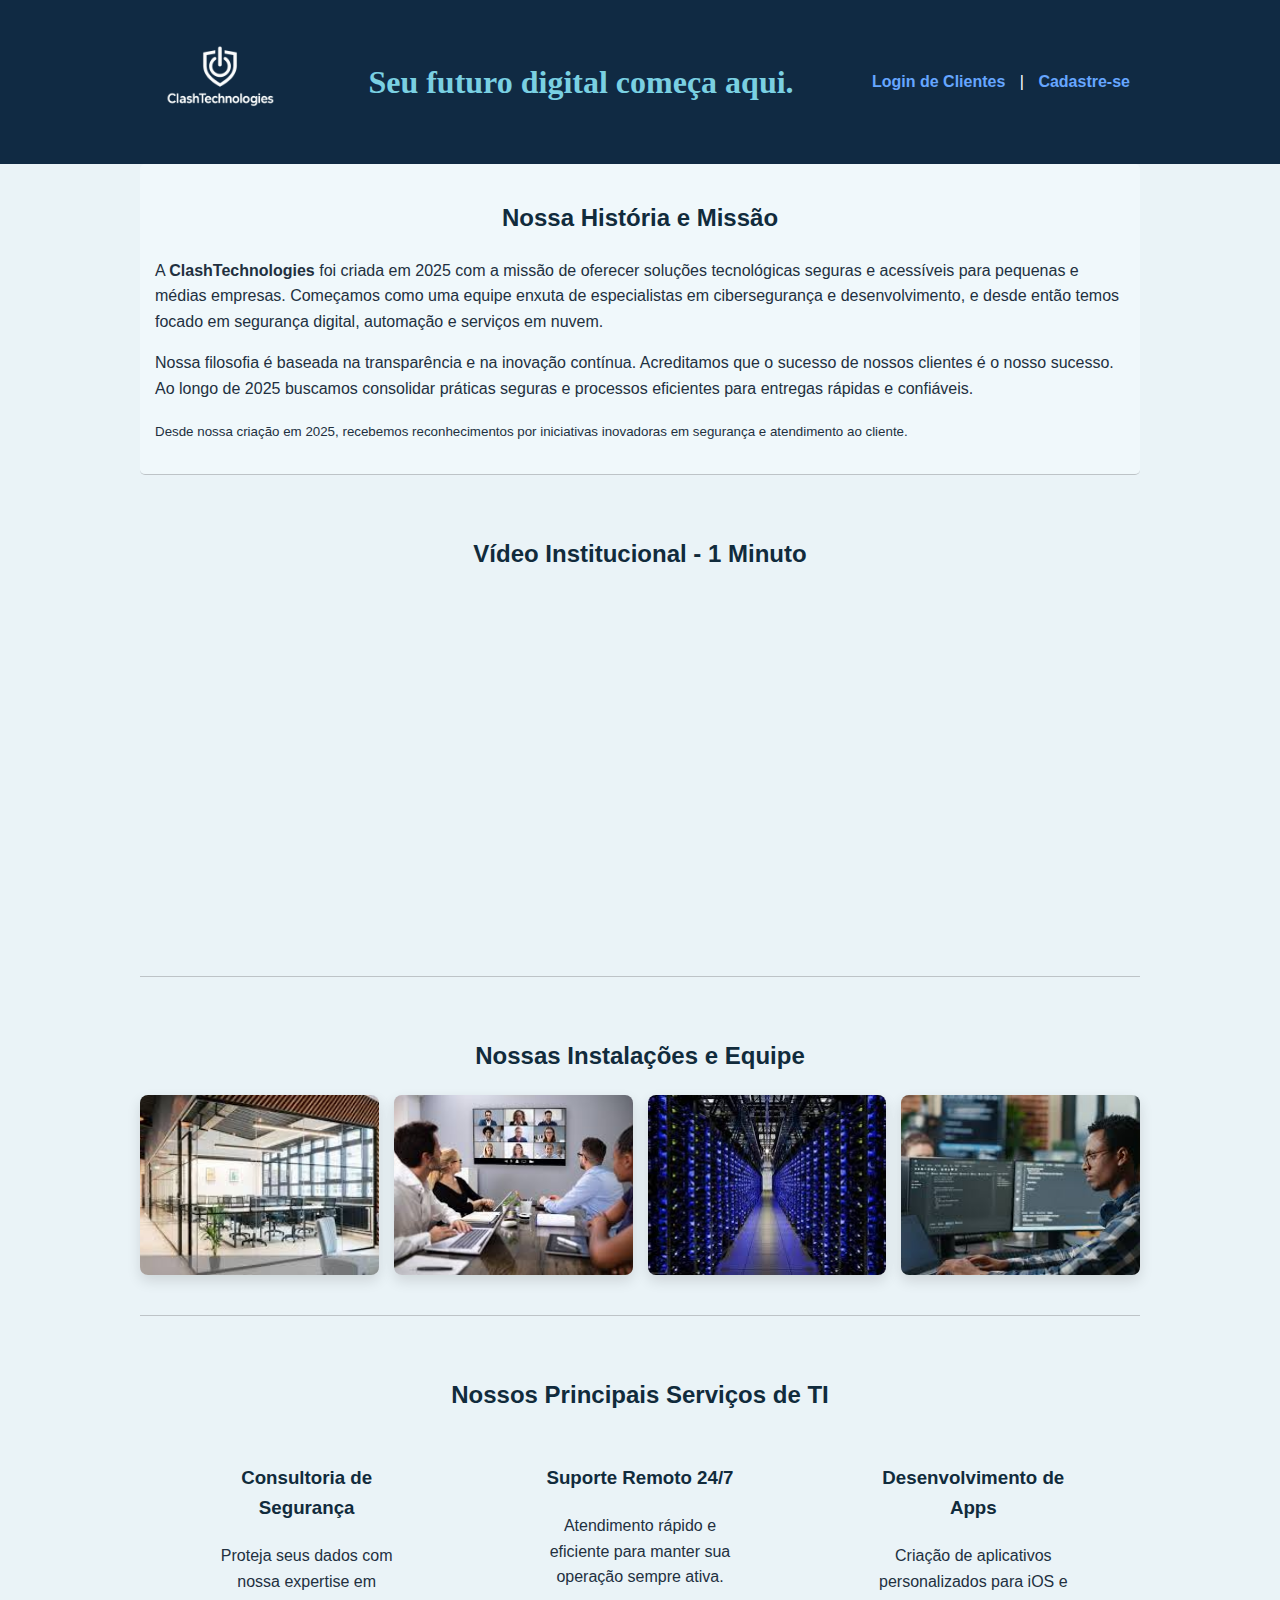
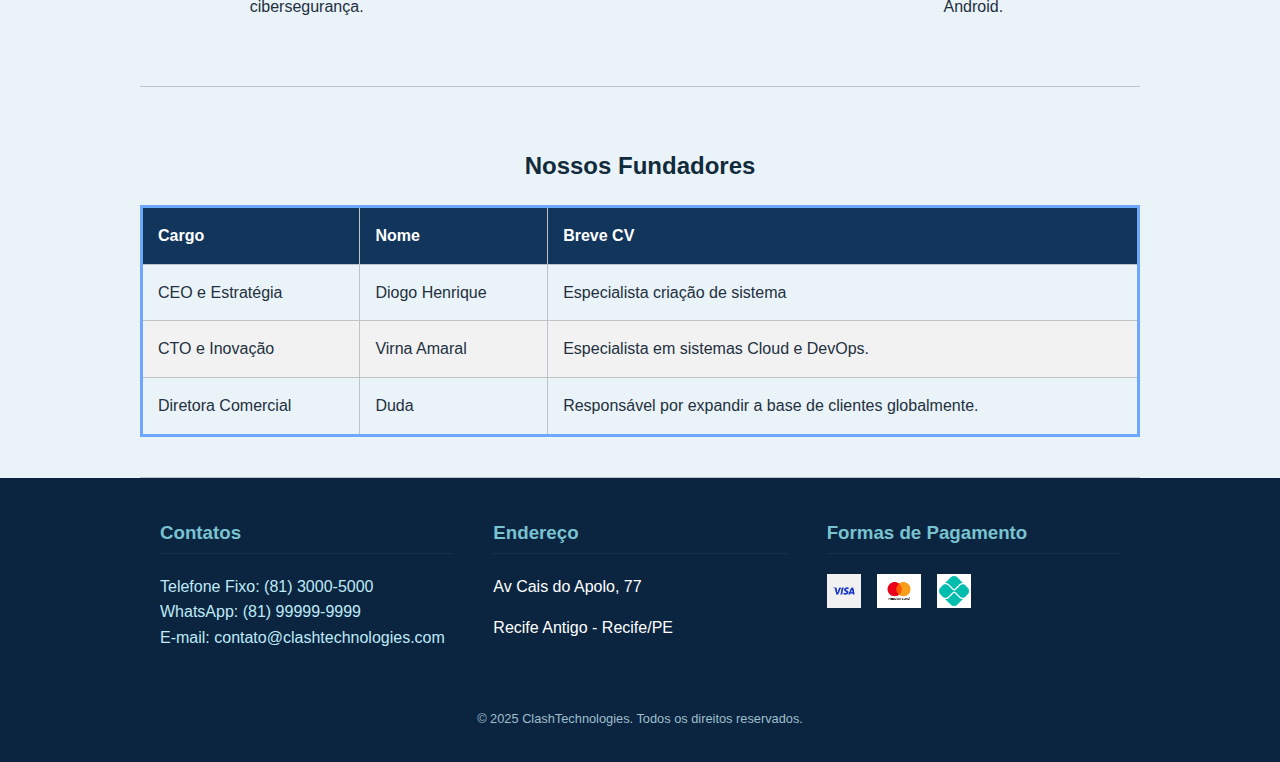
<file: index.html>
<!DOCTYPE html>
<html lang="pt-br">
<head>
    <meta charset="UTF-8">
    <meta name="viewport" content="width=device-width, initial-scale=1.0">
    <title>ClashTechnologies</title>
    <link rel="stylesheet" href="style.css">
</head>
<body>

    <header>
        <div class="header-container">
            <div class="header-logo">
                <a href="index.html"><img src="imagem/CTLogo.png" alt="ClashTechnologies" class="logo-img"></a>
            </div>
            <div class="header-title">
                <h1>Seu futuro digital começa aqui.</h1>
            </div>
            
            <nav class="header-links">
                <a href="login.html">Login de Clientes</a>
                |
                <a href="cadastro.html">Cadastre-se</a>
                
                <span id="login-separador" style="display:none;">|</span>
                <a href="carrinho.html" id="linkServicos" style="display:none;">Solicitar Serviços</a>
            </nav>
        </div>
    </header>

    <main class="container">
        <section id="historia">
            <h2>Nossa História e Missão</h2>
            <p>
                A <strong>ClashTechnologies</strong> foi criada em 2025 com a missão de oferecer soluções tecnológicas seguras e acessíveis para pequenas e médias empresas. Começamos como uma equipe enxuta de especialistas em cibersegurança e desenvolvimento, e desde então temos focado em segurança digital, automação e serviços em nuvem.
            </p>
            <p>
                Nossa filosofia é baseada na transparência e na inovação contínua. Acreditamos que o sucesso de nossos clientes é o nosso sucesso. Ao longo de 2025 buscamos consolidar práticas seguras e processos eficientes para entregas rápidas e confiáveis.
            </p>
            <p>
                <small>Desde nossa criação em 2025, recebemos reconhecimentos por iniciativas inovadoras em segurança e atendimento ao cliente.</small>
            </p>
        </section>

        <section id="video-institucional">
            <h2>Vídeo Institucional - 1 Minuto</h2>
            <div style="text-align: center; margin: 20px 0;">
                <iframe width="560" height="315" src="https://www.youtube.com/embed/ccTL4Fdy5jw" title="Vídeo Institucional" frameborder="0" allow="accelerometer; autoplay; clipboard-write; encrypted-media; gyroscope; picture-in-picture; web-share" referrerpolicy="strict-origin-when-cross-origin" allowfullscreen></iframe>
            </div>
        </section>

        <section id="galeria">
            <h2>Nossas Instalações e Equipe</h2>
            <div class="galeria-fotos">
                <img src="imagem/imageC1.jpeg" alt="Escritório Moderno">
                <img src="imagem/imagesC2.jpeg" alt="Reunião de Equipe">
                <img src="imagem/Imagec3.jpeg" alt="Sala de Servidores">
                <img src="imagem/ImgemC4.jpeg" alt="Técnico em Ação">
            </div>
        </section>

        <section id="servicos-apresentacao">
            <h2>Nossos Principais Serviços de TI</h2>
            <div style="display: flex; justify-content: space-around; flex-wrap: wrap; text-align: center;">
                <div style="max-width: 200px; padding: 10px;">
                    <h3>Consultoria de Segurança</h3>
                    <p>Proteja seus dados com nossa expertise em cibersegurança.</p>
                </div>
                <div style="max-width: 200px; padding: 10px;">
                    <h3>Suporte Remoto 24/7</h3>
                    <p>Atendimento rápido e eficiente para manter sua operação sempre ativa.</p>
                </div>
                <div style="max-width: 200px; padding: 10px;">
                    <h3>Desenvolvimento de Apps</h3>
                    <p>Criação de aplicativos personalizados para iOS e Android.</p>
                </div>
            </div>
        </section>

        <section id="fundadores">
            <h2>Nossos Fundadores</h2>
            <table class="tabela-fundadores">
                <thead>
                    <tr>
                        <th>Cargo</th>
                        <th>Nome</th>
                        <th>Breve CV</th>
                    </tr>
                </thead>
                <tbody>
                    <tr>
                        <td>CEO e Estratégia</td>
                        <td>Diogo Henrique</td>
                        <td>Especialista criação de sistema</td>
                    </tr>
                    <tr>
                        <td>CTO e Inovação</td>
                        <td>Virna Amaral</td>
                        <td>Especialista em sistemas Cloud e DevOps.</td>
                    </tr>
                    <tr>
                        <td>Diretora Comercial</td>
                        <td>Duda</td>
                        <td>Responsável por expandir a base de clientes globalmente.</td>
                    </tr>
                </tbody>
            </table>
        </section>

    </main>

    <footer>
        <div class="container">
            <table class="footer-layout">
                <tr>
                    <td class="footer-block">
                        <h3>Contatos</h3>
                        <ul>
                            <li><a href="tel:+551130005000">Telefone Fixo: (81) 3000-5000</a></li>
                            <li><a href="https://wa.me/5511999999999" target="_blank">WhatsApp: (81) 99999-9999</a></li>
                            <li><a href="mailto:contato@clashtechnologies.com">E-mail: contato@clashtechnologies.com</a></li>
                        </ul>
                    </td>
                    <td class="footer-block">
                        <h3>Endereço</h3>
                        <p>Av Cais do Apolo, 77</p>
                        <p>Recife Antigo - Recife/PE</p>
                    </td>
                    <td class="footer-block">
                        <h3>Formas de Pagamento</h3>
                        <div class="payment-icons">
                            <img src="imagem/visa.png" alt="Visa">
                            <img src="imagem/mastercard.png" alt="Mastercard">
                            <img src="imagem/pix.png" alt="Pix">
                        </div>
                    </td>
                </tr>
            </table>
        </div>
        <div class="container" style="text-align:center; padding-top: 10px;">
            <p style="color:#9fbfcc; font-size: 0.8em;">© 2025 ClashTechnologies. Todos os direitos reservados.</p>
        </div>
    </footer>
    
    <script src="script.js"></script>
</body>
</html>
</file>
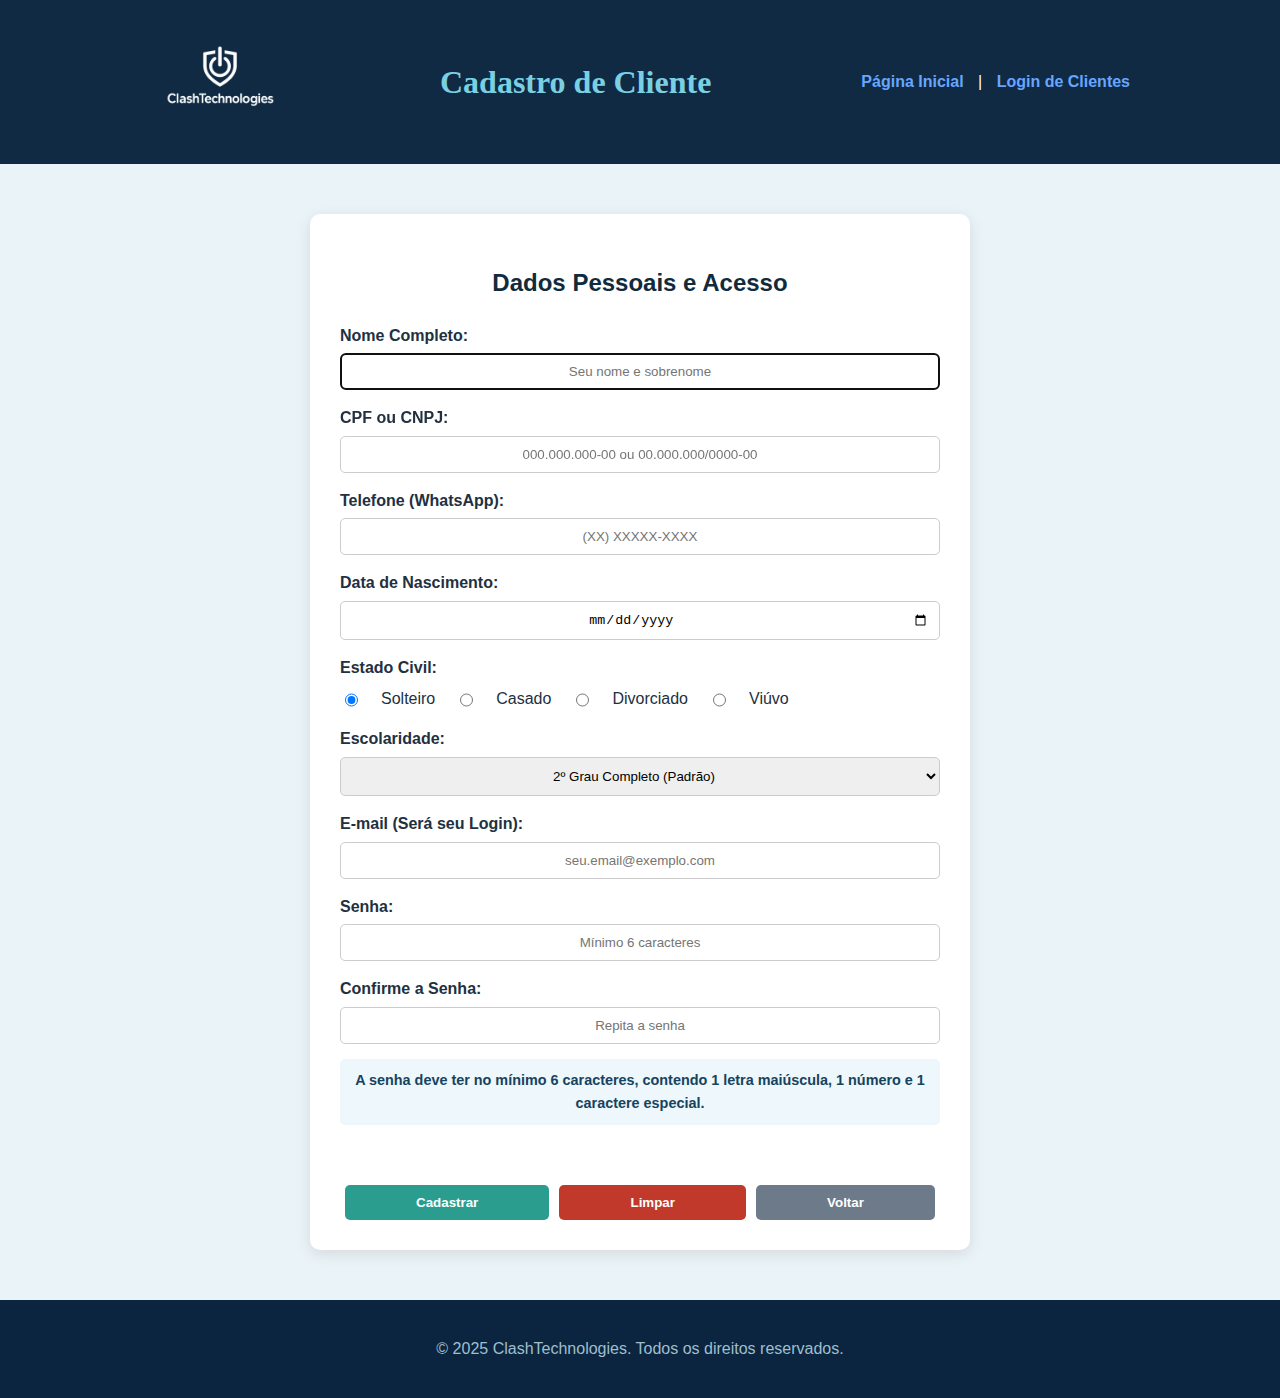
<file: cadastro.html>
<!DOCTYPE html>
<html lang="pt-br">
<head>
    <meta charset="UTF-8">
    <meta name="viewport" content="width=device-width, initial-scale=1.0">
    <title>Cadastro</title>
    <link rel="stylesheet" href="style.css">
</head>
<body>

    <header>
        <div class="header-container">
            <div class="header-logo">
                <a href="index.html"><img src="imagem/CTLogo.png" alt="ClashTechnologies" class="logo-img"></a>
            </div>
            <div class="header-title">
                <h1>Cadastro de Cliente</h1>
            </div>
            <nav class="header-links">
                <a href="index.html">Página Inicial</a>
                |
                <a href="login.html">Login de Clientes</a>
            </nav>
        </div>
    </header>

    <main class="container">
        <div class="form-box">
            <h2>Dados Pessoais e Acesso</h2>
            <form id="formCadastro">
                
                <label for="nome">Nome Completo:</label>
                <input type="text" id="nome" name="nome" placeholder="Seu nome e sobrenome" autofocus>
                
                <label for="documento">CPF ou CNPJ:</label>
                <input type="text" id="documento" name="documento" placeholder="000.000.000-00 ou 00.000.000/0000-00">

                <label for="telefone">Telefone (WhatsApp):</label>
                <input type="tel" id="telefone" name="telefone" placeholder="(XX) XXXXX-XXXX">

                <label for="dataNascimento">Data de Nascimento:</label>
                <input type="date" id="dataNascimento" name="dataNascimento">

                <label>Estado Civil:</label>
                <div class="radio-group">
                    <input type="radio" id="solteiro" name="estadoCivil" value="Solteiro" checked>
                    <label for="solteiro" style="margin-top:0; font-weight: normal;">Solteiro</label>
                    <input type="radio" id="casado" name="estadoCivil" value="Casado">
                    <label for="casado" style="margin-top:0; font-weight: normal;">Casado</label>
                    <input type="radio" id="divorciado" name="estadoCivil" value="Divorciado">
                    <label for="divorciado" style="margin-top:0; font-weight: normal;">Divorciado</label>
                    <input type="radio" id="viuvo" name="estadoCivil" value="Viúvo">
                    <label for="viuvo" style="margin-top:0; font-weight: normal;">Viúvo</label>
                </div>

                <label for="escolaridade">Escolaridade:</label>
                <select id="escolaridade" name="escolaridade">
                    <option value="">-- Selecione sua escolaridade --</option>
                    <option value="Fundamental">1º Grau Completo</option>
                    <option value="Medio" selected>2º Grau Completo (Padrão)</option>
                    <option value="Superior Incompleto">Superior Incompleto</option>
                    <option value="Superior Completo">Superior Completo</option>
                    <option value="Pos">Pós-Graduação/Mestrado/Doutorado</option>
                </select>

                <label for="email">E-mail (Será seu Login):</label>
                <input type="email" id="email" name="email" placeholder="seu.email@exemplo.com">
                
                <label for="senha">Senha:</label>
                <input type="password" id="senha" name="senha" placeholder="Mínimo 6 caracteres">

                <label for="confirmaSenha">Confirme a Senha:</label>
                <input type="password" id="confirmaSenha" name="confirmaSenha" placeholder="Repita a senha">

                <p id="regra-senha">A senha deve ter no mínimo 6 caracteres, contendo 1 letra maiúscula, 1 número e 1 caractere especial.</p>
                
                <div id="mensagem-validacao"></div>

                <div class="button-group">
                    <button type="button" id="btnCadastrar" onclick="realizarCadastro()">Cadastrar</button>
                    <button type="button" id="btnLimpar" onclick="limparCamposCadastro()">Limpar</button>
                    <button type="button" id="btnVoltar" onclick="window.location.href='index.html'">Voltar</button>
                </div>
            </form>
        </div>
    </main>

    <footer>
        <div class="container" style="text-align:center;">
             <p style="color:#9fbfcc;">© 2025 ClashTechnologies. Todos os direitos reservados.</p>
        </div>
    </footer>
    
    <script src="cadastro.js"></script>
</body>
</html>
</file>
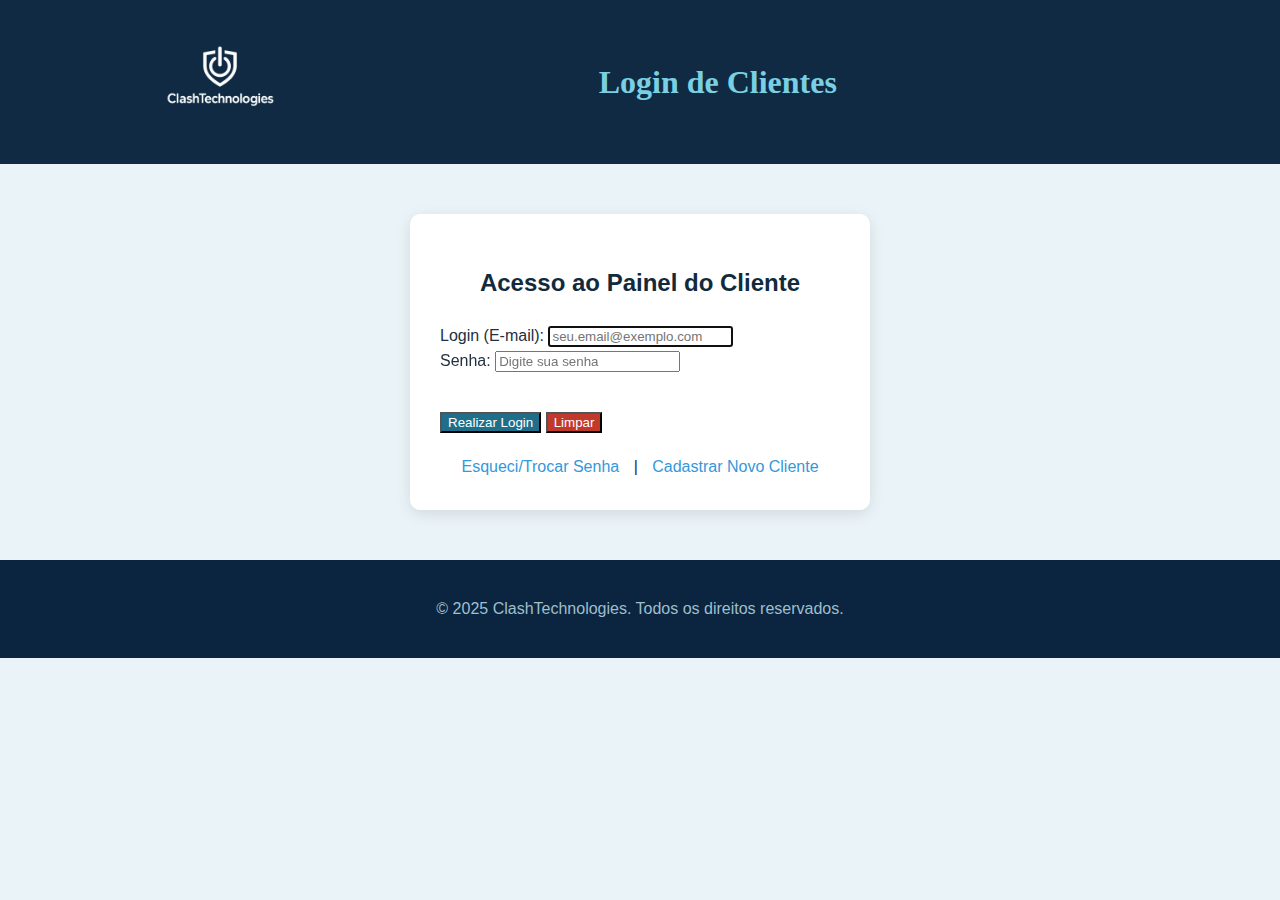
<file: login.html>
<!DOCTYPE html>
<html lang="pt-br">
<head>
    <meta charset="UTF-8">
    <meta name="viewport" content="width=device-width, initial-scale=1.0">
    <title>Login de Clientes</title>
    <link rel="stylesheet" href="style.css">
</head>
<body>

    <header>
        <div class="header-container">
        <div class="header-logo">
                  <a href="index.html"><img src="imagem/CTLogo.png" alt="ClashTechnologies" class="logo-img"></a>
        </div>
            <div class="header-title">
                <h1>Login de Clientes</h1>
            </div>
            <div class="header-links" style="visibility: hidden;">&nbsp;</div>
        </div>
    </header>

    <main class="container">
        <div class="login-box">
            <h2>Acesso ao Painel do Cliente</h2>
            <form id="formLogin">
                
                <label for="login">Login (E-mail):</label>
                <input type="text" id="login" name="login" placeholder="seu.email@exemplo.com" autofocus><br>
                
                <label for="senha">Senha:</label>
                <input type="password" id="senha" name="senha" placeholder="Digite sua senha">
                
                <div id="mensagem-validacao"></div>

                <div class="button-group">
                    <button type="button" id="btnLogin" onclick="realizarLogin()">Realizar Login</button>
                    <button type="button" id="btnLimpar" onclick="limparCamposLogin()">Limpar</button>
                </div>
            </form>

            <div class="info-links">
                <a href="troca-senha.html">Esqueci/Trocar Senha</a>
                |
                <a href="cadastro.html">Cadastrar Novo Cliente</a>
            </div>
        </div>
    </main>

    <footer class="coerencia-visual">
       <div class="container" style="text-align:center;">
           <p style="color:#9fbfcc;">© 2025 ClashTechnologies. Todos os direitos reservados.</p>
       </div>
    </footer>
    
    <script src="login.js"></script>
</body>
</html>
</file>
<file: style.css>
/*
 * style.css
 * Arquivo de Estilos Comum a Todas as Páginas
 * Requisitos CSS: Usar todos os tipos de seletores, acumulação e sobrescrita de estilos (o que está mais perto, vale).
 */

/* Seletor de Tipo (body) */
body {
    font-family: 'Segoe UI', Tahoma, Geneva, Verdana, sans-serif;
    margin: 0;
    padding: 0;
    color: #22303f; 
    line-height: 1.6;
    background-color: #eaf3f7; /* fundo mais frio */
}

/* Seletor de Classe (.container, .header-container) */
.container {
    max-width: 1000px;
    margin: 0 auto;
    padding: 0 20px;
}
.header-container {
    max-width: 1000px;
    margin: 0 auto;
    padding: 10px 20px;
    display: flex; /* Uso de CSS Layout (Flexbox) para o header */
    justify-content: space-between;
    align-items: center;
    flex-wrap: nowrap;
}

/* Header (usa marcação de bloco de conteúdo) */
header {
    background-color: #102a43; /* indigo escuro */
    color: white;
    padding: 15px 0;
    text-align: center;
}

/* Header: Diferenciação de fonte para cabeçalhos */
header h1 {
    font-family: Georgia, 'Times New Roman', Times, serif;
    color: #7ad0e2; /* azul claro para destaque */
    margin: 5px 0;
    text-align: center;
    flex: 1 1 auto;
}

/* Layout do header dividido em três áreas: logo | title | nav */
.header-logo {
    flex: 0 0 auto;
}
.header-title {
    flex: 1 1 auto;
    display: flex;
    justify-content: center;
}
.header-links {
    flex: 0 0 auto;
}

.header-logo img, .logo-img {
    max-width: 160px;
    height: auto;
    border-radius: 6px;
    display: inline-block;
}

/* Mantém compatibilidade se houver texto de fallback */
.logo-text {
    font-size: 1.2em;
    font-weight: 700;
    color: #7ad0e2; /* cor alinhada ao header h1 */
    padding: 6px 10px;
    border-radius: 4px;
    text-decoration: none; /* remove underline padrão de link */
}
.logo-text:hover {
    color: #4dd0e1;
}

/* Seletor de Descendente/Contextual (a dentro de .header-links) */
.header-links a {
    margin: 0 10px;
    text-decoration: none;
    color: #66a6ff; 
    font-weight: bold;
    transition: color 0.3s;
}

/* Seletor de Pseudo-classe (:hover) */
.header-links a:hover {
    color: #4dd0e1; /* teal ao passar o mouse */
}

/* Main Content */
main {
    padding: 20px 0;
}
section {
    padding: 40px 0;
    border-bottom: 1px solid #bdc3c7;
}

/* H2 e H3: Diferenciação de fonte para cabeçalhos */
h2, h3 {
    font-family: 'Trebuchet MS', 'Lucida Sans Unicode', 'Lucida Grande', 'Lucida Sans', Arial, sans-serif;
    color: #112b3c; /* tom frio para titulos */
    text-align: center;
    margin-bottom: 20px;
}

/* Requisito: Usar controle de barra de rolagem automática para conteúdo longo */
#historia { /* Alterei o ID para ser mais específico */
    max-height: 300px;
    overflow-y: auto; 
    padding: 15px; /* Adicionado padding para melhor visualização da barra */
    background-color: #f0f8fb;
    border-radius: 5px;
}

/* Estilos para a galeria (Layout: Grid) */
.galeria-fotos {
    display: grid;
    grid-template-columns: repeat(auto-fit, minmax(200px, 1fr));
    gap: 15px;
    margin-top: 20px;
}
.galeria-fotos img {
    width: 100%;
    height: 180px; /* altura consistente para thumbnails */
    object-fit: cover; /* preenche mantendo proporção */
    border-radius: 8px;
    box-shadow: 0 6px 14px rgba(0,0,0,0.12);
}

/* Tabela dos Fundadores */
.tabela-fundadores {
    width: 100%;
    border-collapse: collapse;
    margin-top: 20px;
    /* Sobrescrita de estilo: Define bordas internas para a tabela */
    border: 3px solid #6ea8fe; 
}

.tabela-fundadores th, .tabela-fundadores td {
    border: 1px solid #bdc3c7;
    padding: 15px;
    text-align: left;
}

.tabela-fundadores th {
    background-color: #12355b; 
    color: white;
    font-weight: bold;
}

/* Seletor de Pseudo-classe */
.tabela-fundadores tr:nth-child(even) {
    background-color: #f2f2f2;
}

/* Footer (usa marcação de bloco de conteúdo) */
footer {
    background-color: #0b2540;
    color: white;
    padding: 20px 0;
}

/* Footer: Uso de tabela para definir um layout organizado e consistente (Layout Tabela) */
.footer-layout {
    width: 100%;
    border-collapse: collapse;
}

.footer-layout td {
    padding: 20px;
    vertical-align: top;
    border: none;
    width: 33.33%; 
}

.footer-block h3 {
    color: #79c2d0; 
    text-align: left;
    margin-top: 0;
    border-bottom: 1px solid #16324f;
    padding-bottom: 5px;
}

footer ul {
    list-style: none; /* Sobrescrita: Remove a disc para um visual limpo */
    padding-left: 0;
}

footer a {
    color: #bfe9f7;
    text-decoration: none;
}

.payment-icons img {
    height: 34px;
    margin-right: 12px;
    vertical-align: middle;
}

/* Ajustes responsivos: reduzir altura das imagens em telas pequenas */
@media (max-width: 600px) {
    .galeria-fotos img {
        height: 130px;
    }
    .header-container {
        padding: 8px 12px;
        flex-wrap: wrap;
    }
    header h1 {
        font-size: 1.1em;
    }
    /* empilha logo, título e nav em mobile */
    .header-logo, .header-links, .header-title {
        width: 100%;
        text-align: center;
        margin: 6px 0;
    }
}

/* ------------------ Estilos Comuns para Formulários (Login, Cadastro, Troca Senha) ------------------ */

.form-box, .login-box {
    margin: 50px auto;
    padding: 30px;
    background-color: #ffffff;
    border-radius: 10px;
    box-shadow: 0 4px 15px rgba(0,0,0,0.1);
}
.login-box {
    max-width: 400px;
}
.form-box {
    max-width: 600px; /* Mais largo para acomodar mais campos de cadastro */
}

.form-box label {
    display: block;
    margin-top: 15px;
    font-weight: bold;
}
.form-box input[type="text"], 
.form-box input[type="password"],
.form-box input[type="email"],
.form-box input[type="tel"],
.form-box select,
/* Seletor por Atributo (NOVO) */
input[type="date"] {
    width: 100%;
    padding: 10px;
    margin-top: 5px;
    border: 1px solid #ccc;
    border-radius: 5px;
    box-sizing: border-box; 
    /* CENTRALIZAÇÃO SOLICITADA */
    text-align: center;
}
.radio-group { /* Estilo para o grupo de radio buttons */
    display: flex;
    gap: 20px;
    margin-top: 5px;
}
.form-box .button-group {
    display: flex;
    justify-content: space-between;
    margin-top: 25px;
}
.form-box button {
    padding: 10px 20px;
    border: none;
    border-radius: 5px;
    cursor: pointer;
    font-weight: bold;
    flex-grow: 1;
    margin: 0 5px;
}
#btnLogin, #btnTrocarSenha, #btnEnviar {
    background-color: #1f6f8b; /* botão principal: azul petróleo */
    color: white;
}
#btnCadastrar {
    background-color: #2a9d8f; /* teal para ações positivas */
    color: white;
}
#btnLimpar {
    background-color: #c0392b; /* mantem contraste para limpar */
    color: white;
}
#btnVoltar {
    background-color: #6c7a89; /* cinza azulado para voltar */
    color: white;
}
.info-links {
    text-align: center;
    margin-top: 20px;
}
.info-links a {
    color: #3498db;
    text-decoration: none;
    margin: 0 10px;
}
#mensagem-validacao, #regra-senha {
    margin-top: 15px;
    padding: 10px;
    border-radius: 5px;
    font-weight: bold;
    text-align: center;
}
#regra-senha {
    background-color: #eef7fb;
    color: #154360;
    font-size: 0.9em;
}

/* ------------------ Estilos Específicos para a Página de Serviços (carrinho.html) ------------------ */

.tabela-solicitacoes {
    width: 100%;
    border-collapse: collapse;
    margin-top: 20px;
}

.tabela-solicitacoes th, .tabela-solicitacoes td {
    border: 1px solid #bdc3c7;
    padding: 12px;
    text-align: left;
    vertical-align: middle;
}

.tabela-solicitacoes th {
    background-color: #34495e; 
    color: white;
}

.tabela-solicitacoes tr:nth-child(even) {
    background-color: #f2f2f2;
}

.tabela-solicitacoes button {
    background-color: #e74c3c;
    color: white;
    border: none;
    padding: 6px 10px;
    border-radius: 4px;
    cursor: pointer;
}
/* Estilo para a seção de usuário logado (NOVO) */
#info-usuario {
    padding: 15px;
    background-color: #ecf0f1;
    border: 1px solid #bdc3c7;
    border-radius: 5px;
    margin-bottom: 20px;
    text-align: center;
}
#info-usuario strong {
    color: #2c3e50;
}
</file>
